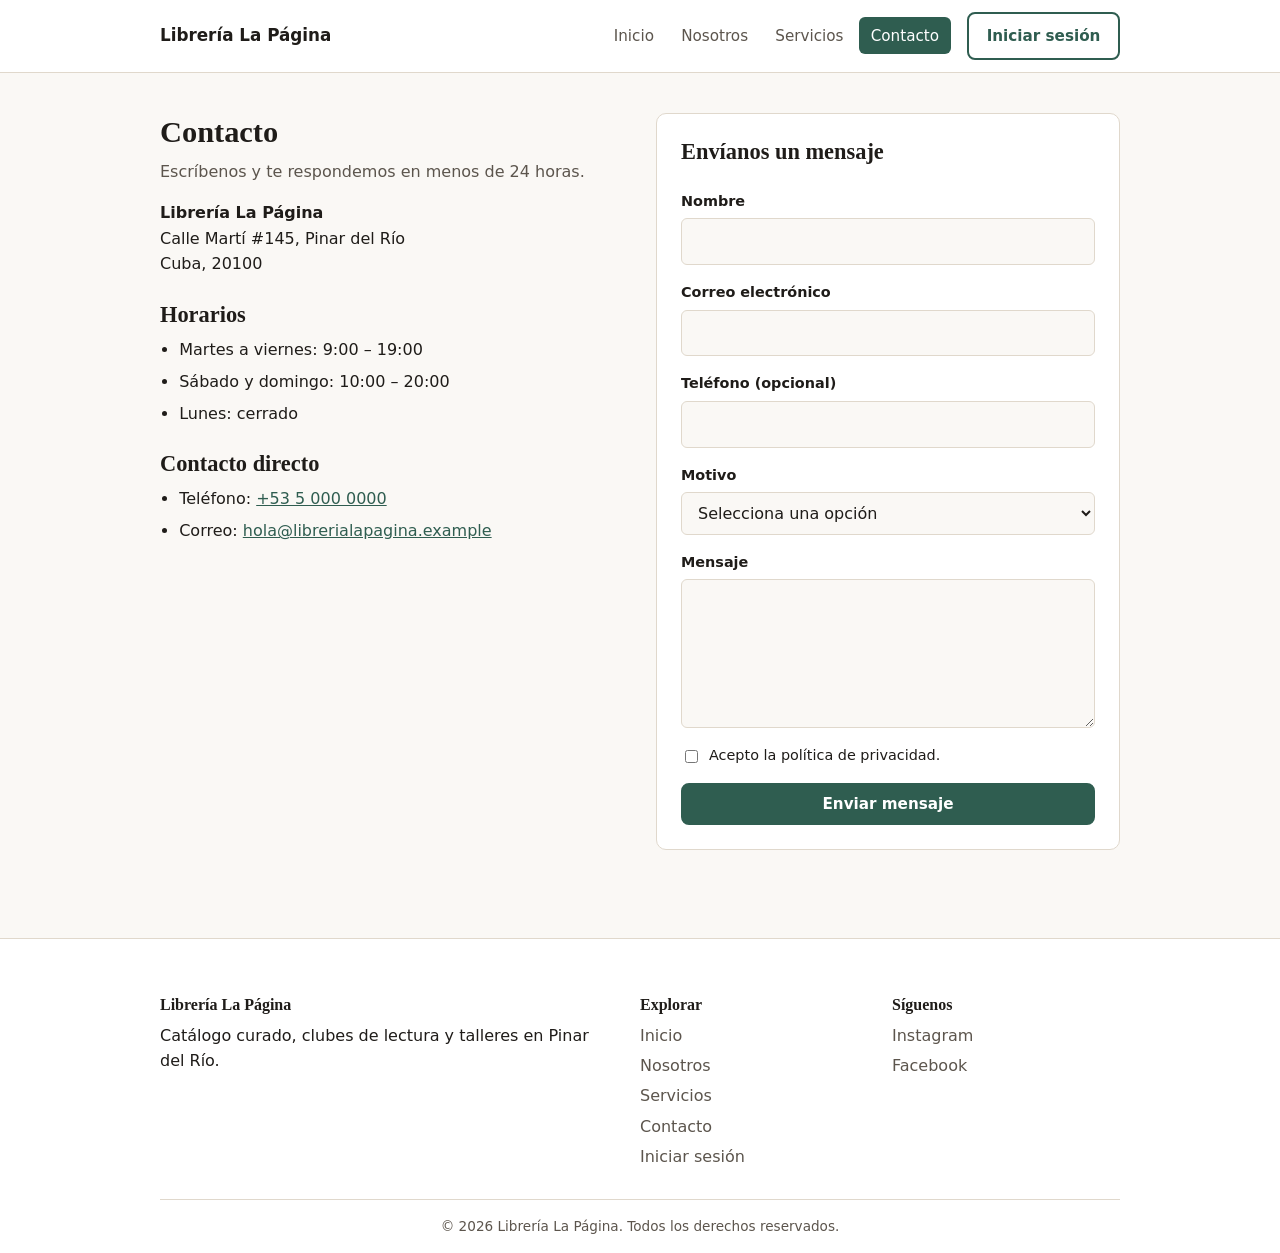
<file: contacto.html>
<!DOCTYPE html>
<html lang="es">
<head>
  <meta charset="UTF-8">
  <meta name="viewport" content="width=device-width, initial-scale=1.0">
  <title>Contacto | Librería La Página</title>
  <meta name="description" content="Dirección, horarios y formulario de contacto de Librería La Página en Pinar del Río.">
  <meta name="keywords" content="contacto, dirección, horarios, Pinar del Río">
  <meta name="author" content="Dairon Vilaú Santalla">
  <link rel="stylesheet" href="styles.css">
</head>
<body>

  <a class="saltar" href="#contenido">Saltar al contenido</a>

  <header class="cabecera">
    <div class="cabecera__inner">
      <a class="marca" href="index.html">Librería La Página</a>

      <nav aria-label="Navegación principal">
        <ul class="nav__lista">
          <li><a href="index.html">Inicio</a></li>
          <li><a href="nosotros.html">Nosotros</a></li>
          <li><a href="servicios.html">Servicios</a></li>
          <li><a href="contacto.html" aria-current="page">Contacto</a></li>
        </ul>
      </nav>

      <a class="btn btn--borde" href="login.html">Iniciar sesión</a>
    </div>
  </header>

  <main id="contenido">

    <section class="seccion">
      <div class="contenedor rejilla-2">

        <div>
          <h1>Contacto</h1>
          <p class="texto-suave">Escríbenos y te respondemos en menos de 24 horas.</p>

          <address>
            <strong>Librería La Página</strong><br>
            Calle Martí #145, Pinar del Río<br>
            Cuba, 20100
          </address>

          <h2>Horarios</h2>
          <ul class="lista">
            <li>Martes a viernes: 9:00 – 19:00</li>
            <li>Sábado y domingo: 10:00 – 20:00</li>
            <li>Lunes: cerrado</li>
          </ul>

          <h2>Contacto directo</h2>
          <ul class="lista">
            <li>Teléfono: <a href="tel:+5350000000">+53 5 000 0000</a></li>
            <li>Correo: <a href="mailto:hola@librerialapagina.example">hola@librerialapagina.example</a></li>
          </ul>
        </div>

        <form class="formulario" action="#" method="post">
          <h2>Envíanos un mensaje</h2>

          <div class="campo">
            <label for="nombre">Nombre</label>
            <input type="text" id="nombre" name="nombre" required minlength="3">
          </div>

          <div class="campo">
            <label for="correo">Correo electrónico</label>
            <input type="email" id="correo" name="correo" required>
          </div>

          <div class="campo">
            <label for="telefono">Teléfono (opcional)</label>
            <input type="tel" id="telefono" name="telefono" pattern="[+0-9\s()-]{7,20}">
          </div>

          <div class="campo">
            <label for="asunto">Motivo</label>
            <select id="asunto" name="asunto" required>
              <option value="" selected disabled>Selecciona una opción</option>
              <option value="reserva">Reserva de taller</option>
              <option value="encargo">Encargo de un libro</option>
              <option value="otro">Otro asunto</option>
            </select>
          </div>

          <div class="campo">
            <label for="mensaje">Mensaje</label>
            <textarea id="mensaje" name="mensaje" rows="5" required minlength="20"></textarea>
          </div>

          <div class="campo campo--check">
            <input type="checkbox" id="privacidad" name="privacidad" required>
            <label for="privacidad">Acepto la política de privacidad.</label>
          </div>

          <button class="btn" type="submit">Enviar mensaje</button>
        </form>

      </div>
    </section>

  </main>

  <footer class="pie">
    <div class="contenedor">
      <div class="pie__columnas">
        <div>
          <h2>Librería La Página</h2>
          <p>Catálogo curado, clubes de lectura y talleres en Pinar del Río.</p>
        </div>
        <div>
          <h2>Explorar</h2>
          <ul>
            <li><a href="index.html">Inicio</a></li>
            <li><a href="nosotros.html">Nosotros</a></li>
            <li><a href="servicios.html">Servicios</a></li>
            <li><a href="contacto.html">Contacto</a></li>
            <li><a href="login.html">Iniciar sesión</a></li>
          </ul>
        </div>
        <div>
          <h2>Síguenos</h2>
          <ul>
            <li><a href="https://instagram.com" target="_blank" rel="noopener noreferrer">Instagram</a></li>
            <li><a href="https://facebook.com" target="_blank" rel="noopener noreferrer">Facebook</a></li>
          </ul>
        </div>
      </div>
      <p class="pie__legal">© 2026 Librería La Página. Todos los derechos reservados.</p>
    </div>
  </footer>

</body>
</html>
</file>
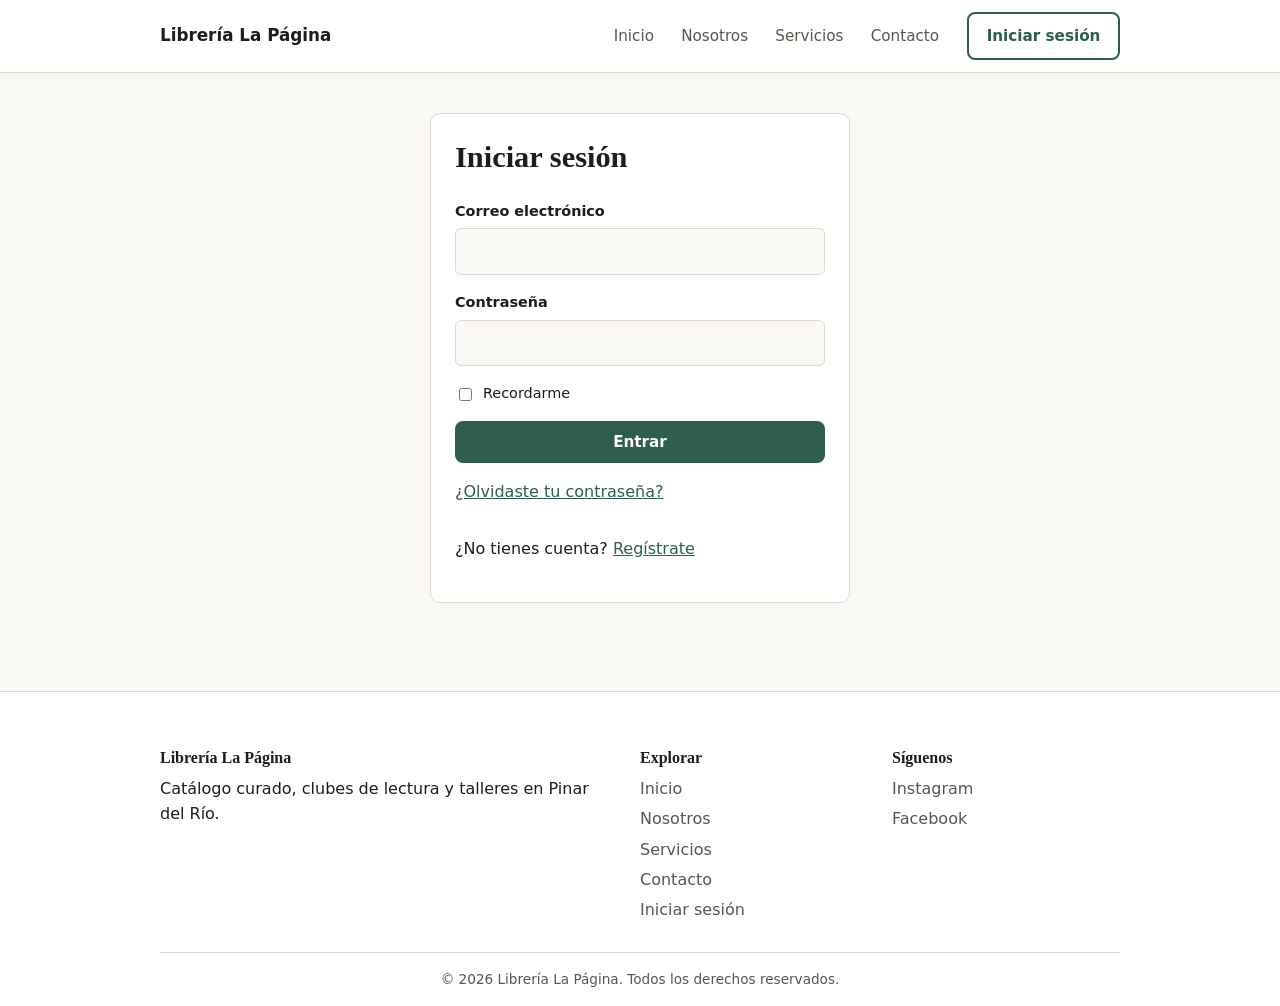
<file: login.html>
<!DOCTYPE html>
<html lang="es">
<head>
  <meta charset="UTF-8">
  <meta name="viewport" content="width=device-width, initial-scale=1.0">
  <title>Iniciar sesión | Librería La Página</title>
  <meta name="description" content="Accede a tu cuenta de Librería La Página.">
  <meta name="keywords" content="iniciar sesión, cuenta, librería">
  <meta name="author" content="Dairon Vilaú Santalla">
  <link rel="stylesheet" href="styles.css">
</head>
<body>

  <a class="saltar" href="#contenido">Saltar al contenido</a>

  <header class="cabecera">
    <div class="cabecera__inner">
      <a class="marca" href="index.html">Librería La Página</a>

      <nav aria-label="Navegación principal">
        <ul class="nav__lista">
          <li><a href="index.html">Inicio</a></li>
          <li><a href="nosotros.html">Nosotros</a></li>
          <li><a href="servicios.html">Servicios</a></li>
          <li><a href="contacto.html">Contacto</a></li>
        </ul>
      </nav>

      <a class="btn btn--borde" href="login.html" aria-current="page">Iniciar sesión</a>
    </div>
  </header>

  <main id="contenido">

    <section class="seccion">
      <div class="contenedor">
        <form class="formulario formulario--acceso" action="#" method="post">
          <h1>Iniciar sesión</h1>

          <div class="campo">
            <label for="usuario">Correo electrónico</label>
            <input type="email" id="usuario" name="usuario" required>
          </div>

          <div class="campo">
            <label for="clave">Contraseña</label>
            <input type="password" id="clave" name="clave" required minlength="8">
          </div>

          <div class="campo campo--check">
            <input type="checkbox" id="recordarme" name="recordarme">
            <label for="recordarme">Recordarme</label>
          </div>

          <button class="btn" type="submit">Entrar</button>

          <p><a href="contacto.html">¿Olvidaste tu contraseña?</a></p>
          <p>¿No tienes cuenta? <a href="contacto.html">Regístrate</a></p>
        </form>
      </div>
    </section>

  </main>

  <footer class="pie">
    <div class="contenedor">
      <div class="pie__columnas">
        <div>
          <h2>Librería La Página</h2>
          <p>Catálogo curado, clubes de lectura y talleres en Pinar del Río.</p>
        </div>
        <div>
          <h2>Explorar</h2>
          <ul>
            <li><a href="index.html">Inicio</a></li>
            <li><a href="nosotros.html">Nosotros</a></li>
            <li><a href="servicios.html">Servicios</a></li>
            <li><a href="contacto.html">Contacto</a></li>
            <li><a href="login.html">Iniciar sesión</a></li>
          </ul>
        </div>
        <div>
          <h2>Síguenos</h2>
          <ul>
            <li><a href="https://instagram.com" target="_blank" rel="noopener noreferrer">Instagram</a></li>
            <li><a href="https://facebook.com" target="_blank" rel="noopener noreferrer">Facebook</a></li>
          </ul>
        </div>
      </div>
      <p class="pie__legal">© 2026 Librería La Página. Todos los derechos reservados.</p>
    </div>
  </footer>

</body>
</html>
</file>
<file: styles.css>
:root {
  --fondo: #faf8f5;
  --blanco: #ffffff;
  --texto: #1f1c19;
  --suave: #5c554d;
  --borde: #e0d8cc;
  --acento: #2f5d50;
}

@media (prefers-color-scheme: dark) {
  :root {
    --fondo: #12100e;
    --blanco: #1d1a17;
    --texto: #f2ede6;
    --suave: #b8aea1;
    --borde: #3a332b;
    --acento: #8fc7b8;
  }
}

* {
  box-sizing: border-box;
}

body {
  margin: 0;
  font-family: system-ui, -apple-system, "Segoe UI", Roboto, Arial, sans-serif;
  background: var(--fondo);
  color: var(--texto);
  line-height: 1.6;
}

h1, h2, h3 {
  font-family: Georgia, "Times New Roman", serif;
  line-height: 1.25;
  margin: 0 0 .5rem;
}

h1 { font-size: 1.9rem; }
h2 { font-size: 1.4rem; margin-top: 1.5rem; }
h3 { font-size: 1.1rem; }

p { margin: 0 0 1rem; }

a { color: var(--acento); }

img { display: block; max-width: 100%; height: auto; }

address { font-style: normal; margin-bottom: 1rem; }

/* Contenedor y secciones */
.contenedor {
  max-width: 1000px;
  margin: 0 auto;
  padding: 0 1.25rem;
}

.seccion {
  padding: 2.5rem 0;
}

.seccion--gris {
  background: var(--blanco);
  border-top: 1px solid var(--borde);
  border-bottom: 1px solid var(--borde);
}

.texto-suave { color: var(--suave); }

/* Cabecera */
.cabecera {
  background: var(--blanco);
  border-bottom: 1px solid var(--borde);
}

.cabecera__inner {
  display: flex;
  flex-wrap: wrap;
  align-items: center;
  gap: .5rem 1rem;
  max-width: 1000px;
  margin: 0 auto;
  padding: .75rem 1.25rem;
}

.marca {
  font-weight: 700;
  font-size: 1.05rem;
  color: var(--texto);
  text-decoration: none;
  margin-right: auto;
}

.nav__lista {
  display: flex;
  flex-wrap: wrap;
  gap: .2rem;
  list-style: none;
  margin: 0;
  padding: 0;
}

.nav__lista a {
  display: block;
  padding: .4rem .75rem;
  border-radius: 6px;
  color: var(--suave);
  text-decoration: none;
  font-size: .95rem;
}

.nav__lista a:hover {
  background: var(--fondo);
  color: var(--texto);
}

.nav__lista a[aria-current="page"] {
  background: var(--acento);
  color: var(--blanco);
}

/* Botones */
.btn {
  display: inline-block;
  padding: .6rem 1.1rem;
  border-radius: 8px;
  background: var(--acento);
  color: var(--blanco);
  text-decoration: none;
  font-weight: 600;
  font-size: .95rem;
  border: 2px solid var(--acento);
  cursor: pointer;
  font-family: inherit;
  transition: opacity .2s ease;
}

.btn:hover { opacity: .85; }

.btn--borde {
  background: transparent;
  color: var(--acento);
}

/* Portada */
.hero {
  background: var(--blanco);
  border-bottom: 1px solid var(--borde);
  padding: 3rem 0;
}

.hero__grid {
  display: grid;
  gap: 2rem;
  align-items: center;
}

.hero p { color: var(--suave); }

.hero img {
  border-radius: 10px;
  aspect-ratio: 4 / 3;
  object-fit: cover;
}

.hero__acciones {
  display: flex;
  flex-wrap: wrap;
  gap: .75rem;
  margin-top: 1rem;
}

@keyframes aparecer {
  from { opacity: 0; transform: translateY(20px); }
  to   { opacity: 1; transform: translateY(0); }
}

.animar { animation: aparecer .8s ease both; }

/* Rejilla de 2 columnas */
.rejilla-2 {
  display: grid;
  gap: 2rem;
}

.rejilla-2 img { border-radius: 10px; }

/* Listas */
.lista {
  padding-left: 1.2rem;
  margin: 0 0 1rem;
}

.lista li { margin-bottom: .4rem; }

/* Tarjetas y bloques */
.tarjetas {
  display: grid;
  gap: 1.5rem;
  margin-top: 1.5rem;
}

.bloque,
.tarjeta {
  background: var(--blanco);
  border: 1px solid var(--borde);
  border-radius: 10px;
  padding: 1.25rem;
  transition: transform .25s ease, border-color .25s ease;
}

.bloque:hover,
.tarjeta:hover {
  transform: translateY(-4px);
  border-color: var(--acento);
}

.bloque p,
.tarjeta p {
  color: var(--suave);
  margin: 0;
}

.tarjeta {
  padding: 0;
  overflow: hidden;
}

.tarjeta img {
  width: 100%;
  aspect-ratio: 4 / 3;
  object-fit: cover;
}

.tarjeta__cuerpo { padding: 1rem 1.25rem 1.25rem; }

/* Tabla */
table {
  width: 100%;
  border-collapse: collapse;
  margin-top: 1rem;
  background: var(--blanco);
  border: 1px solid var(--borde);
  border-radius: 10px;
  overflow: hidden;
}

th, td {
  padding: .7rem .9rem;
  text-align: left;
  border-bottom: 1px solid var(--borde);
}

th { background: var(--fondo); }

tbody tr:last-child td { border-bottom: none; }

/* Formulario */
.formulario {
  background: var(--blanco);
  border: 1px solid var(--borde);
  border-radius: 10px;
  padding: 1.5rem;
  display: grid;
  gap: 1rem;
}

.formulario h1,
.formulario h2 { margin-top: 0; }

.formulario--acceso {
  max-width: 420px;
  margin: 0 auto;
}

.campo {
  display: flex;
  flex-direction: column;
  gap: .35rem;
}

.campo label {
  font-size: .9rem;
  font-weight: 600;
}

.campo input,
.campo select,
.campo textarea {
  font: inherit;
  padding: .6rem .75rem;
  background: var(--fondo);
  color: var(--texto);
  border: 1px solid var(--borde);
  border-radius: 6px;
  width: 100%;
}

.campo input:focus,
.campo select:focus,
.campo textarea:focus {
  outline: 2px solid var(--acento);
  outline-offset: 1px;
}

.campo--check {
  flex-direction: row;
  align-items: flex-start;
  gap: .5rem;
}

.campo--check input { width: auto; margin-top: .35rem; }

.campo--check label { font-weight: 400; }

/* Pie */
.pie {
  background: var(--blanco);
  border-top: 1px solid var(--borde);
  padding: 2rem 0 1rem;
  margin-top: 3rem;
}

.pie__columnas {
  display: grid;
  gap: 1.5rem;
}

.pie h2 { font-size: 1rem; margin-bottom: .5rem; }

.pie ul { list-style: none; padding: 0; margin: 0; }

.pie li { margin-bottom: .3rem; }

.pie a {
  color: var(--suave);
  text-decoration: none;
}

.pie a:hover { color: var(--acento); }

.pie__legal {
  border-top: 1px solid var(--borde);
  margin: 1.5rem 0 0;
  padding-top: 1rem;
  font-size: .85rem;
  color: var(--suave);
  text-align: center;
}

/* Enlace de salto */
.saltar {
  position: absolute;
  left: -9999px;
}

.saltar:focus {
  left: 1rem;
  top: 1rem;
  background: var(--acento);
  color: var(--blanco);
  padding: .5rem .75rem;
  border-radius: 6px;
  z-index: 10;
  text-decoration: none;
}

/* Responsivo */
@media (min-width: 640px) {
  .hero { padding: 4rem 0; }
  .hero__grid { grid-template-columns: 1fr 1fr; }
  .rejilla-2 { grid-template-columns: 1fr 1fr; }
  .tarjetas { grid-template-columns: repeat(3, 1fr); }
  .pie__columnas { grid-template-columns: 2fr 1fr 1fr; }
}

/* Movimiento reducido */
@media (prefers-reduced-motion: reduce) {
  * {
    animation: none !important;
    transition: none !important;
  }
}
</file>
